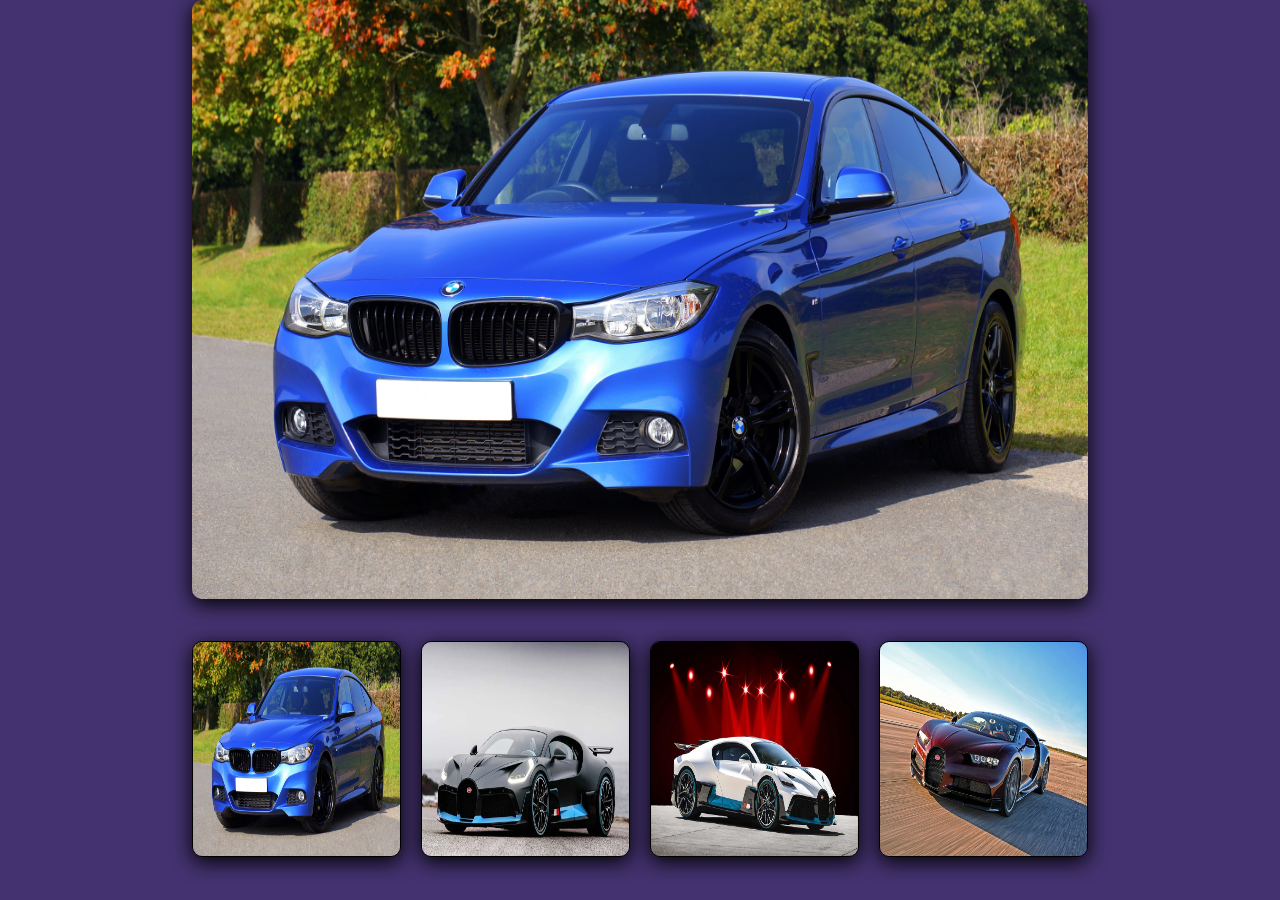
<file: index.html>
<!DOCTYPE html>
<html lang="en">
<head>
    <meta charset="UTF-8">
    <meta http-equiv="X-UA-Compatible" content="IE=edge">
    <meta name="viewport" content="width=device-width, initial-scale=1.0">
    
    <link rel="stylesheet" href="assets/css/style.min.css">
    <link rel="stylesheet" href="assets/css/style.min.css.map">

    
    
    <title>Task 17-10-22 1 </title>


</head>
<body>
    <div class="container">
        <div class="main-img">
            <img width="100%" height="100%" src="assets/images/pexels-mike-b-170811.jpg" alt="">
        </div>
        <div class="themes">
            <div class="theme "><img width="100%" height="100%" src="assets/images/pexels-mike-b-170811.jpg" alt=""></div>
            <div class="theme"><img width="100%" height="100%" src="assets/images/bugatti-divo-exterior.webp" alt=""></div>
            <div class="theme"><img width="100%" height="100%" src="assets/images/coolest-cars-feature.jpg" alt=""></div>
            <div class="theme"><img width="100%" height="100%" src="assets/images/Mark-Elias-Photo_How_To_Shoot_Cars_Story-007-scaled-1.webp" alt=""></div>
        </div>
    </div>
    
    <script src="assets/js/app.js"></script>
</body>
</html>
</file>
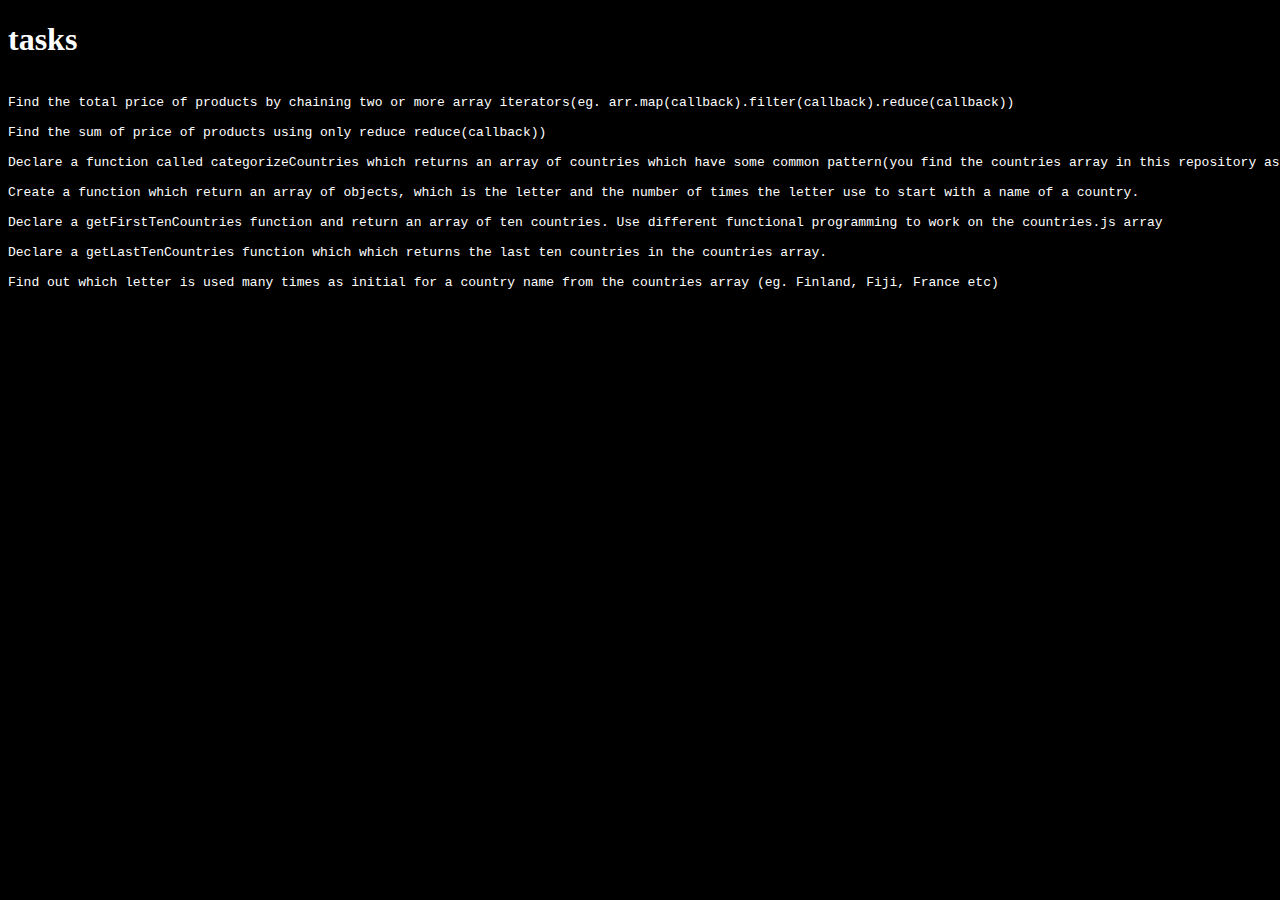
<file: additional task/index.html>
<!DOCTYPE html>
<html lang="en">
<head>
    <meta charset="UTF-8">
    <meta http-equiv="X-UA-Compatible" content="IE=edge">
    <meta name="viewport" content="width=device-width, initial-scale=1.0">
    <title>Document</title>
</head>
<body style="background-color: black; color:white;">

    <h1> tasks</h1>

    <pre>

Find the total price of products by chaining two or more array iterators(eg. arr.map(callback).filter(callback).reduce(callback))

Find the sum of price of products using only reduce reduce(callback))

Declare a function called categorizeCountries which returns an array of countries which have some common pattern(you find the countries array in this repository as countries.js(eg 'land', 'ia', 'island','stan')).

Create a function which return an array of objects, which is the letter and the number of times the letter use to start with a name of a country.

Declare a getFirstTenCountries function and return an array of ten countries. Use different functional programming to work on the countries.js array

Declare a getLastTenCountries function which which returns the last ten countries in the countries array.

Find out which letter is used many times as initial for a country name from the countries array (eg. Finland, Fiji, France etc)

</pre>
    

<script src="countries.js"></script>
<script src="main.js"></script>
</body>
</html>
</file>
<file: assets/css/style.min.css>
*{margin:0;padding:0}body{background-color:rgba(24,2,78,.812)}.container{margin:auto;width:70%;height:95vh;display:flex;flex-direction:column;justify-content:space-between}.container .main-img{width:100%;height:70%;box-shadow:0 5px 20px #000;border-radius:10px;overflow:hidden}.container .themes{width:100%;height:25%;display:flex;gap:20px}.container .themes .theme{cursor:pointer;border:1px solid #000;height:100%;width:25%;border-radius:10px;overflow:hidden;box-shadow:0 5px 20px #000;transition:.5s}.container .themes .theme:hover{transform:translateY(-3px);box-shadow:0 7px 30px #000}.container .themes .active{box-shadow:0 2px 10px #fff !important}@-webkit-keyframes zoom{from{transform:scale(0.7)}to{transform:scale(1)}}@keyframes zoom{from{transform:scale(0.7)}to{transform:scale(1)}}/*# sourceMappingURL=style.min.css.map */
</file>
